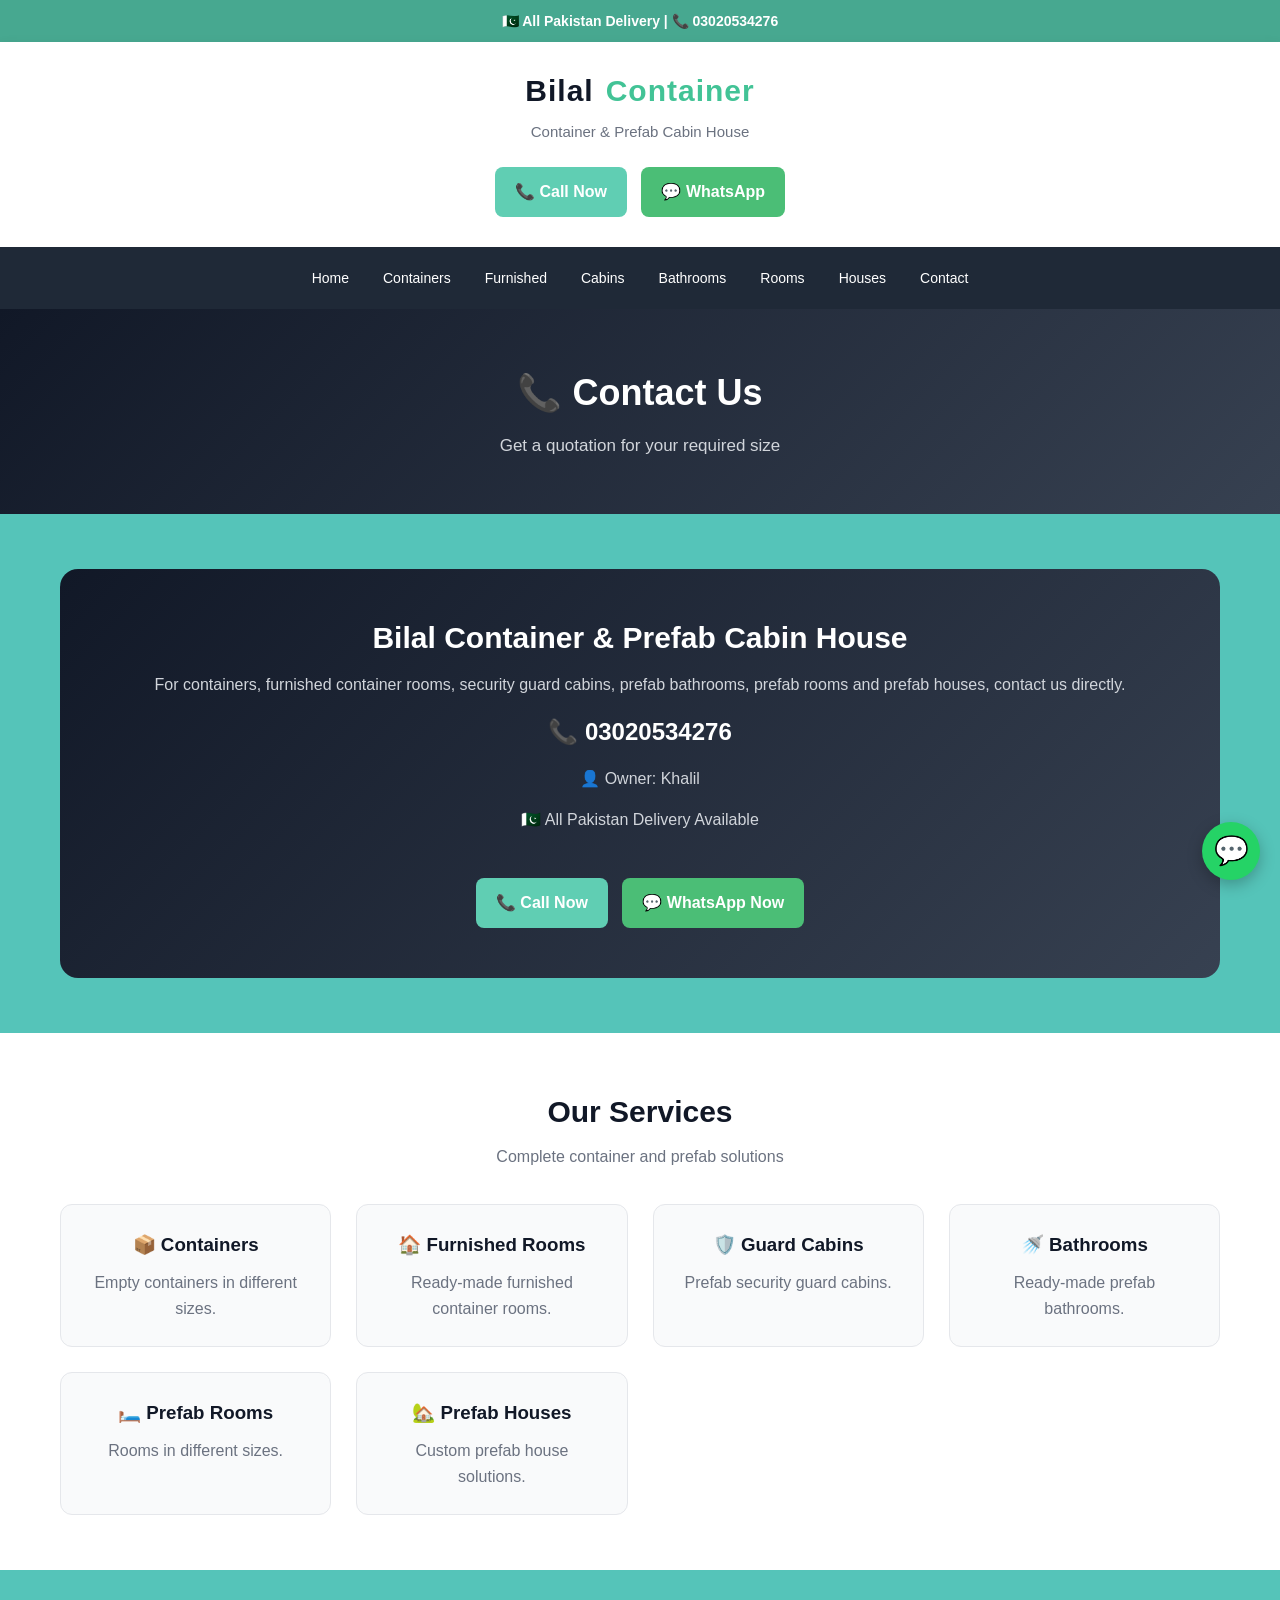
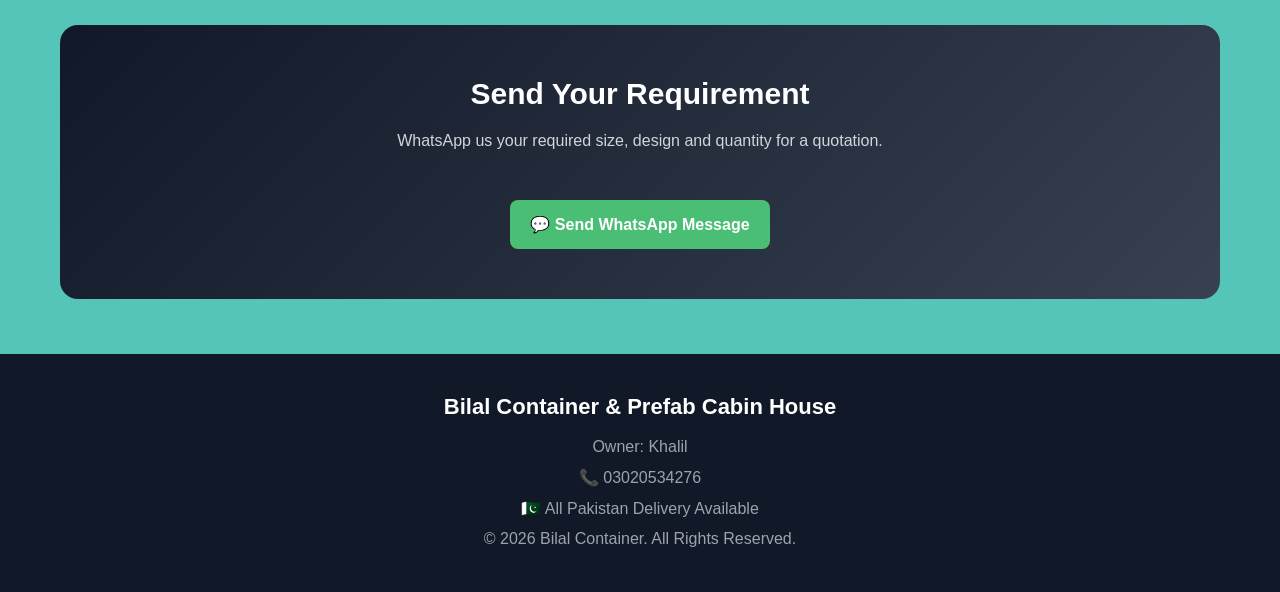
<file: contact.html>
<!DOCTYPE html>
<html lang="en">

<head>
<meta charset="UTF-8">
<meta name="viewport" content="width=device-width, initial-scale=1.0">

<title>Contact | Bilal Container</title>

<link rel="stylesheet" href="style.css">
</head>

<body>

<div class="top">
🇵🇰 All Pakistan Delivery | 📞 03020534276
</div>


<header>

<div class="logo">
Bilal <span>Container</span>
</div>

<p>Container & Prefab Cabin House</p>

<a href="tel:03020534276" class="btn call">
📞 Call Now
</a>

<a href="https://wa.me/923020534276"
class="btn whatsapp">
💬 WhatsApp
</a>

</header>


<nav>

<a href="index.html">Home</a>
<a href="containers.html">Containers</a>
<a href="furnished.html">Furnished</a>
<a href="cabins.html">Cabins</a>
<a href="bathrooms.html">Bathrooms</a>
<a href="rooms.html">Rooms</a>
<a href="houses.html">Houses</a>
<a href="contact.html">Contact</a>

</nav>


<section class="page-title">

<h1>📞 Contact Us</h1>

<p>Get a quotation for your required size</p>

</section>


<section class="section">

<div class="contact">

<h2>Bilal Container & Prefab Cabin House</h2>

<p>
For containers, furnished container rooms,
security guard cabins, prefab bathrooms,
prefab rooms and prefab houses,
contact us directly.
</p>


<div class="phone">
📞 03020534276
</div>


<p>
👤 Owner: Khalil
</p>

<p>
🇵🇰 All Pakistan Delivery Available
</p>


<br>


<a href="tel:03020534276"
class="btn call">
📞 Call Now
</a>


<a href="https://wa.me/923020534276"
class="btn whatsapp">
💬 WhatsApp Now
</a>

</div>

</section>


<section class="features">

<div class="section">

<div class="title">

<h2>Our Services</h2>

<p>Complete container and prefab solutions</p>

</div>


<div class="grid">


<div class="feature">

<h3>📦 Containers</h3>

<p>
Empty containers in different sizes.
</p>

</div>


<div class="feature">

<h3>🏠 Furnished Rooms</h3>

<p>
Ready-made furnished container rooms.
</p>

</div>


<div class="feature">

<h3>🛡️ Guard Cabins</h3>

<p>
Prefab security guard cabins.
</p>

</div>


<div class="feature">

<h3>🚿 Bathrooms</h3>

<p>
Ready-made prefab bathrooms.
</p>

</div>


<div class="feature">

<h3>🛏️ Prefab Rooms</h3>

<p>
Rooms in different sizes.
</p>

</div>


<div class="feature">

<h3>🏡 Prefab Houses</h3>

<p>
Custom prefab house solutions.
</p>

</div>


</div>

</div>

</section>


<section class="section">

<div class="contact">

<h2>Send Your Requirement</h2>

<p>
WhatsApp us your required size,
design and quantity for a quotation.
</p>

<br>

<a href="https://wa.me/923020534276?text=Assalamualaikum%20Bilal%20Container%2C%20I%20want%20a%20quotation."
class="btn whatsapp">

💬 Send WhatsApp Message

</a>

</div>

</section>


<footer>

<h3>Bilal Container & Prefab Cabin House</h3>

<p>Owner: Khalil</p>

<p>📞 03020534276</p>

<p>🇵🇰 All Pakistan Delivery Available</p>

<p>© 2026 Bilal Container. All Rights Reserved.</p>

</footer>


<a href="https://wa.me/923020534276"
class="float">
💬
</a>

</body>
</html>
</file>
<file: style.css>
*{
margin:0;
padding:0;
box-sizing:border-box;
}

html{
scroll-behavior:smooth;
}

body{
font-family:Arial, sans-serif;
background:#55c4b9;
color:#1f2937;
line-height:1.6;
}

/* TOP BAR */

.top{
background:#47a890;
color:white;
text-align:center;
padding:10px 15px;
font-size:14px;
font-weight:bold;
}

/* HEADER */

header{
background:white;
text-align:center;
padding:25px 15px;
box-shadow:0 2px 10px rgba(0,0,0,0.08);
}

.logo{
font-size:30px;
font-weight:bold;
color:#111827;
letter-spacing:1px;
}

.logo span{
color:#42c396;
}

header p{
color:#6b7280;
margin:5px 0 18px;
font-size:15px;
}

/* BUTTONS */

.btn{
display:inline-block;
padding:12px 20px;
margin:5px;
border-radius:8px;
text-decoration:none;
font-weight:bold;
transition:0.3s;
}

.call{
background:#60ceb3;
color:white;
}

.call:hover{
background:#3ab272;
transform:translateY(-2px);
}

.whatsapp{
background:#4bbe76;
color:white;
}

.whatsapp:hover{
background:#1ebe5d;
transform:translateY(-2px);
}

/* NAVIGATION */

nav{
background:#1f2937;
display:flex;
justify-content:center;
flex-wrap:wrap;
padding:8px;
}

nav a{
color:white;
text-decoration:none;
padding:10px 15px;
margin:2px;
border-radius:5px;
font-size:14px;
transition:0.3s;
}

nav a:hover{
background:#e63946;
}

/* PAGE TITLE */

.page-title{
background:linear-gradient(135deg,#111827,#374151);
color:white;
text-align:center;
padding:55px 20px;
}

.page-title h1{
font-size:36px;
margin-bottom:10px;
}

.page-title p{
color:#d1d5db;
font-size:17px;
}

/* GENERAL SECTION */

.section{
max-width:1200px;
margin:auto;
padding:55px 20px;
}

.title{
text-align:center;
margin-bottom:35px;
}

.title h2{
font-size:30px;
color:#111827;
margin-bottom:8px;
}

.title p{
color:#6b7280;
}

/* PRODUCT GRID */

.grid{
display:grid;
grid-template-columns:repeat(auto-fit,minmax(260px,1fr));
gap:25px;
}

/* PRODUCT CARD */

.card{
background:white;
border-radius:14px;
overflow:hidden;
box-shadow:0 5px 20px rgba(0,0,0,0.08);
transition:0.3s;
}

.card:hover{
transform:translateY(-8px);
box-shadow:0 12px 30px rgba(0,0,0,0.15);
}

.card-img{
width:100%;
height:220px;
overflow:hidden;
cursor:pointer;
}

.card-img img{
width:100%;
height:100%;
object-fit:cover;
transition:0.4s;
cursor:pointer;
}

.card:hover .card-img img{
transform:scale(1.08);
}

/* TWO IMAGES */

.two-images{
display:grid;
grid-template-columns:1fr 1fr;
gap:3px;
}

.two-images img{
width:100%;
height:220px;
object-fit:cover;
}

/* CARD BODY */

.card-body{
padding:20px;
}

.card-body h3{
font-size:20px;
margin-bottom:10px;
color:#111827;
}

.card-body p{
color:#6b7280;
margin-bottom:15px;
}

/* PRICE */

.price{
font-size:22px;
font-weight:bold;
color:#e63946;
margin-bottom:15px;
}

/* FEATURES */

.features{
background:white;
}

.feature{
background:#f9fafb;
padding:25px;
border-radius:12px;
text-align:center;
border:1px solid #e5e7eb;
transition:0.3s;
}

.feature:hover{
transform:translateY(-5px);
box-shadow:0 8px 20px rgba(0,0,0,0.08);
}

.feature h3{
margin-bottom:10px;
color:#111827;
}

.feature p{
color:#6b7280;
}

/* CONTACT */

.contact{
background:linear-gradient(135deg,#111827,#374151);
color:white;
text-align:center;
padding:45px 20px;
border-radius:18px;
}

.contact h2{
font-size:30px;
margin-bottom:10px;
}

.contact p{
color:#d1d5db;
margin-bottom:15px;
}

.phone{
font-size:24px;
font-weight:bold;
margin:15px 0;
}

/* FOOTER */

footer{
background:#111827;
color:white;
text-align:center;
padding:35px 20px;
}

footer h3{
font-size:22px;
margin-bottom:10px;
}

footer p{
color:#9ca3af;
margin:5px 0;
}

/* FLOATING WHATSAPP */

.float{
position:fixed;
width:58px;
height:58px;
right:20px;
bottom:20px;
background:#25D366;
color:white;
border-radius:50%;
display:flex;
justify-content:center;
align-items:center;
font-size:28px;
text-decoration:none;
box-shadow:0 5px 15px rgba(0,0,0,0.25);
z-index:999;
transition:0.3s;
}

.float:hover{
transform:scale(1.1);
}

/* IMAGE POPUP */

.image-popup{
display:none;
position:fixed;
z-index:9999;
left:0;
top:0;
width:100%;
height:100%;
background:rgba(0,0,0,0.92);
justify-content:center;
align-items:center;
padding:20px;
}

.image-popup img{
max-width:95%;
max-height:90%;
border-radius:8px;
object-fit:contain;
}

.image-popup.active{
display:flex;
}

.close-popup{
position:absolute;
top:20px;
right:25px;
color:white;
font-size:40px;
font-weight:bold;
cursor:pointer;
z-index:10000;
}

/* MOBILE RESPONSIVE */

@media(max-width:768px){

.logo{
    font-size:26px;
}

header{
    padding:20px 10px;
}

.page-title{
    padding:40px 15px;
}

.page-title h1{
    font-size:28px;
}

.title h2{
    font-size:25px;
}

.section{
    padding:40px 15px;
}

nav{
    justify-content:flex-start;
    overflow-x:auto;
    flex-wrap:nowrap;
    white-space:nowrap;
}

nav a{
    font-size:13px;
    padding:9px 12px;
}

.grid{
    grid-template-columns:1fr;
}

.card-img{
    height:250px;
}

.two-images img{
    height:250px;
}

.contact h2{
    font-size:25px;
}

}/* CHATBOT */

.chatbot-btn{
position:fixed;
right:20px;
bottom:90px;
width:60px;
height:60px;
background:#111827;
color:white;
border-radius:50%;
display:flex;
align-items:center;
justify-content:center;
font-size:28px;
cursor:pointer;
box-shadow:0 5px 20px rgba(0,0,0,0.25);
z-index:9998;
transition:0.3s;
}

.chatbot-btn:hover{
transform:scale(1.08);
}

.chatbot-box{
display:none;
position:fixed;
right:20px;
bottom:160px;
width:340px;
max-width:calc(100% - 30px);
height:450px;
background:white;
border-radius:15px;
box-shadow:0 10px 40px rgba(0,0,0,0.25);
overflow:hidden;
z-index:9999;
flex-direction:column;
}

.chatbot-box.active{
display:flex;
}

.chatbot-header{
background:#111827;
color:white;
padding:15px;
display:flex;
justify-content:space-between;
align-items:center;
}

.chatbot-header small{
color:#25D366;
}

#closeChat{
cursor:pointer;
font-size:20px;
}

.chatbot-messages{
flex:1;
padding:15px;
overflow-y:auto;
background:#f5f7fa;
}

.bot-message{
background:white;
padding:10px 14px;
border-radius:12px;
margin-bottom:10px;
max-width:85%;
box-shadow:0 2px 5px rgba(0,0,0,0.08);
}

.user-message{
background:#25D366;
color:white;
padding:10px 14px;
border-radius:12px;
margin-left:auto;
margin-bottom:10px;
max-width:85%;
}

.chatbot-input{
display:flex;
border-top:1px solid #ddd;
padding:10px;
background:white;
}

.chatbot-input input{
flex:1;
border:1px solid #ddd;
border-radius:8px;
padding:10px;
outline:none;
}

.chatbot-input button{
background#9d0217#25D366;
color:white;
border:none;
margin-left:8px;
padding:10px 15px;
border-radius:8px;
cursor:pointer;
font-weight:bold;
}

@media(max-width:500px){

.chatbot-box{
    right:15px;
    bottom:90px;
    width:calc(100% - 30px);
    height:430px;
}

.chatbot-btn{
    right:15px;
    bottom:80px;
}

}/* COMPANY LOGO */

.company-logo{
    width:75px;
    height:75px;
    object-fit:contain;
    border-radius:50%;
    background:#ffffff;
    padding:3px;
    border:2px solid #d4a017;
}

.logo{
    display:flex;
    align-items:center;
    justify-content:center;
    gap:12px;
}

.logo-text{
    font-size:32px;
    font-weight:800;
    line-height:1;
}

.logo-text span{
    color:#d4a017;
}

.footer-logo{
    width:90px;
    height:90px;
    object-fit:contain;
    border-radius:50%;
    background:white;
    padding:3px;
    margin-bottom:10px;
}


/* MOBILE LOGO */

@media(max-width:600px){

    .company-logo{
        width:55px;
        height:55px;
    }

    .logo-text{
        font-size:23px;
    }

    .footer-logo{
        width:70px;
        height:70px;
    }

}
</file>
